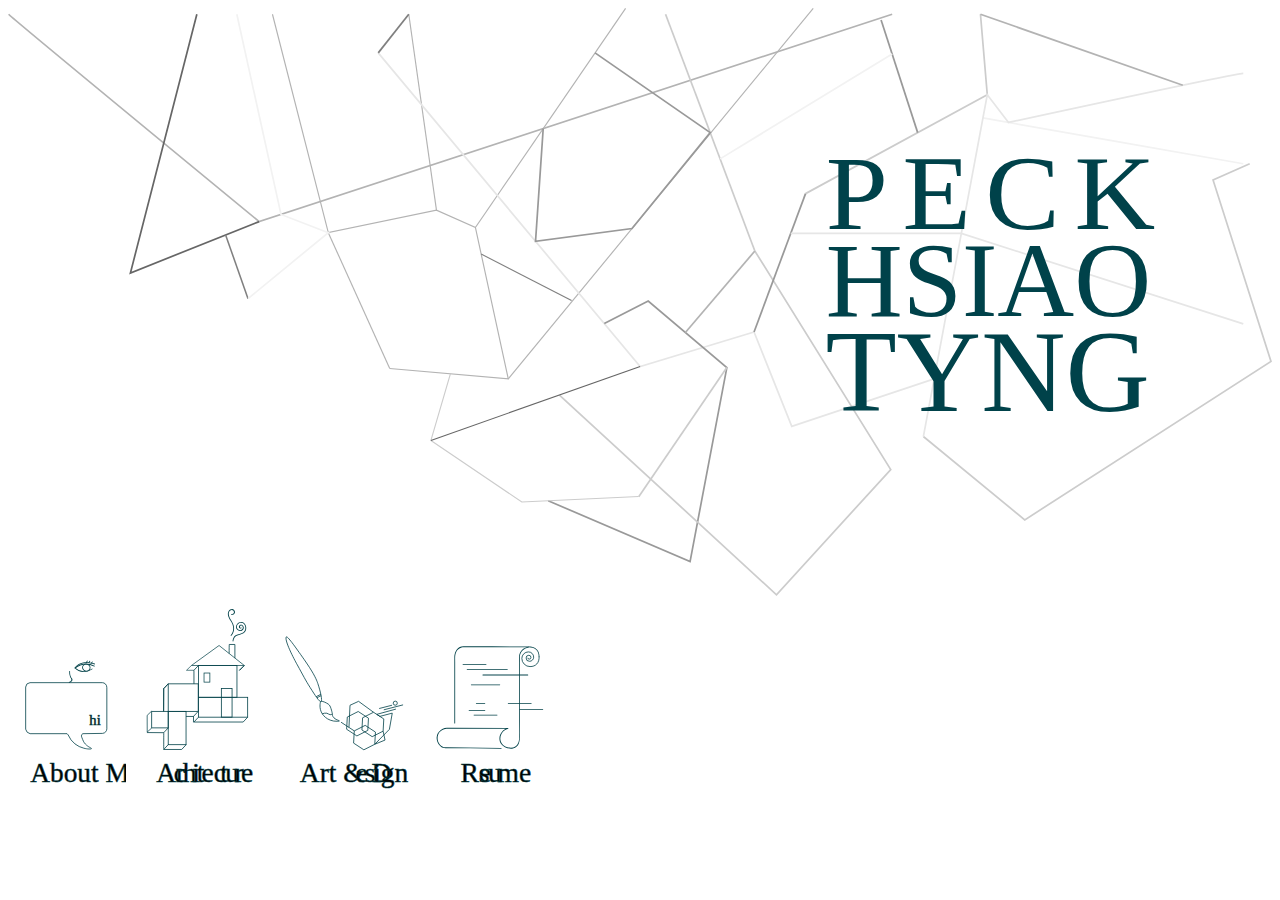
<file: index.html>
<!DOCTYPE html>
<html>
  <head>
    <meta charset="UTF-8">
    <title>TYNG'S THINGS</title>
  <link rel="stylesheet" href="indexstyle.css" type="text/css">
      <link rel (icon stuff if i want)>
  </head>
    
  <body>
      <header class="main-header" role="banner">
      <img src="images/website front page.svg"/>
          </header>
      
          <div id="icons">
              <A href="about me.html">
               <img src="images/icon about me.svg"
                    height="200"
                   ></A>
                  <A href="architecture.html">
              <img src="images/icon about architecture.svg"
                   height="200"></A>
              <A href="design and art.html">
              <img src="images/icon about design.svg"
                   height="200"/></A>
              <A href="resume.html">
              <img src="images/icon about resume.svg"
                   height="200"/></A>
              </div>
                 
  </body>
   </html>
</file>
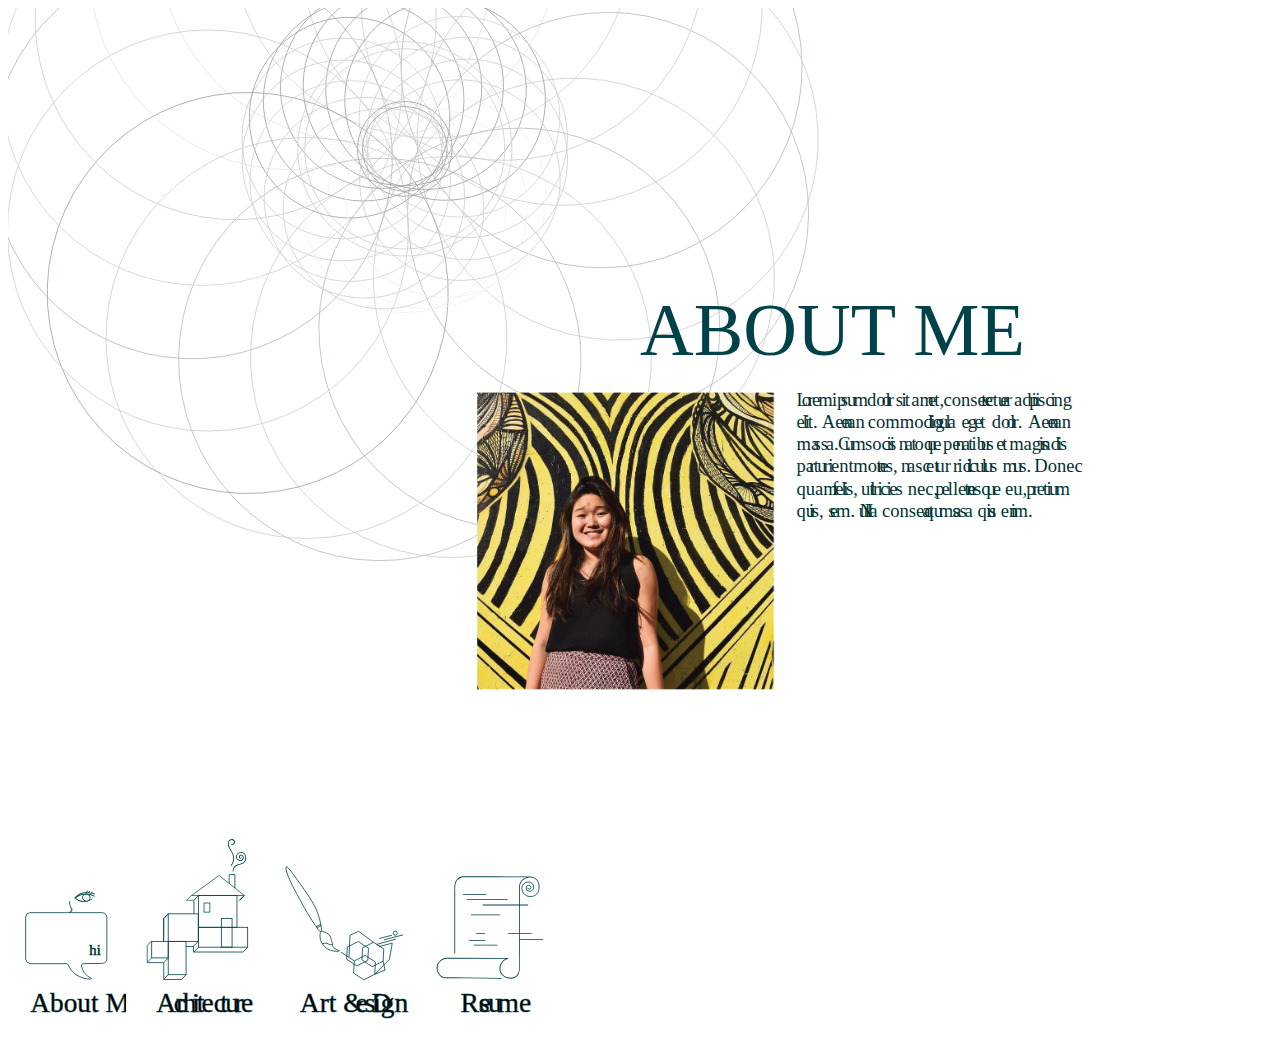
<file: about me.html>
<!DOCTYPE html>
<html>
  <head>
    <meta charset="UTF-8">
    <title>OH HI THERE</title>
 
    <link rel="icon" href="images/website%20icons-01.png">
  </head>
    
  <body>
      <header class="main-header" role="banner">
      <img src="images/website about me page-01.svg"/>
          </header>
      
          <div id="icons">
              <A href="about me.html">
               <img src="images/icon about me.svg"
                    height="200"
                   ></A>
                  <A href="architecture.html">
              <img src="images/icon about architecture.svg"
                   height="200"/></A>
              <A href="design and art.html">
              <img src="images/icon about design.svg"
                   height="200"/></A>
              <A href="resume.html">
              <img src="images/icon about resume.svg"
                   height="200"/></A>
              </div>
                 
  </body>
</html>
</file>
<file: indexstyle.css>
#icons{
    max-height:50px}
#icons:hover{
    height:100px}
</file>
